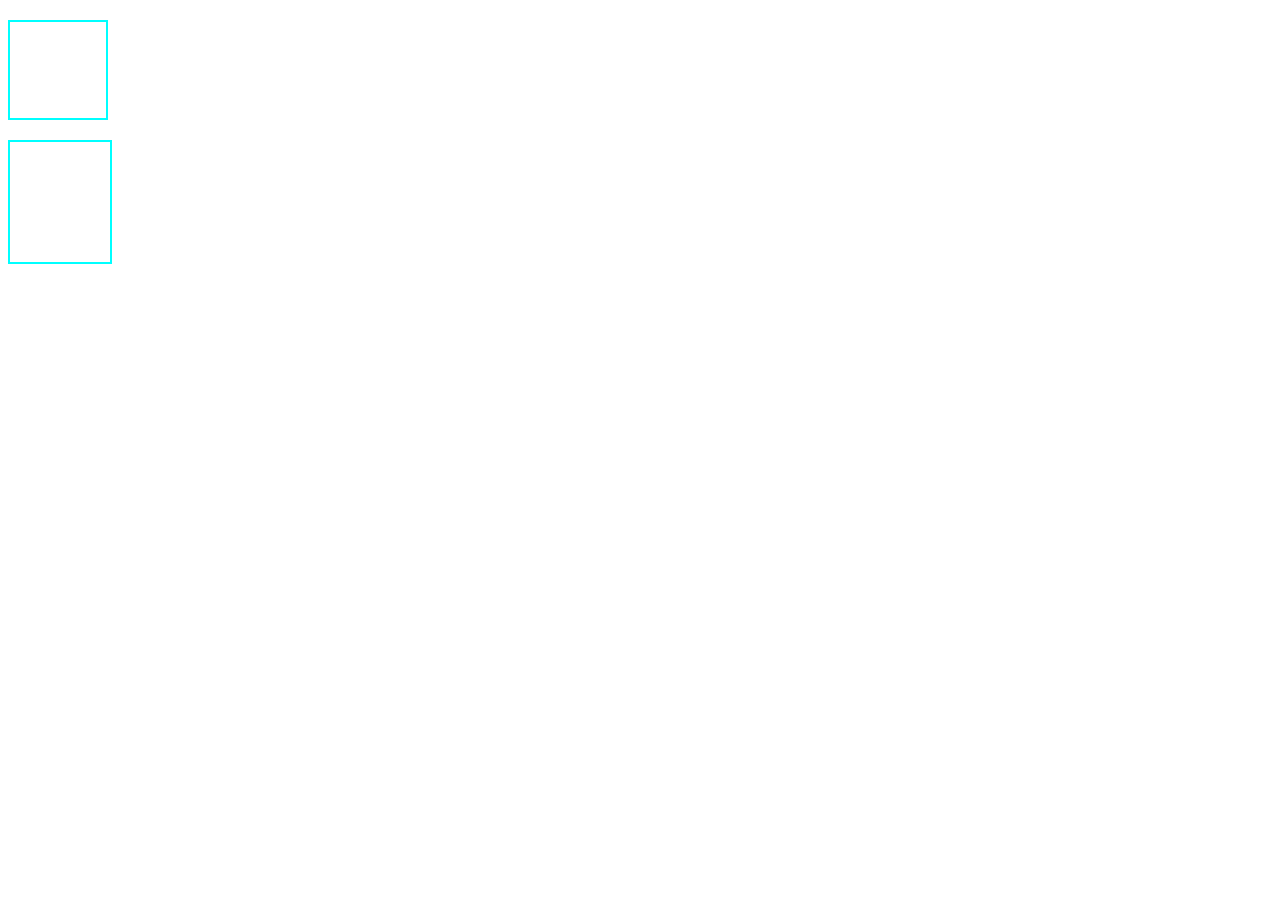
<file: question1/index.html>
<!-- 1. 计算如下 box1，box2 两个盒子模型的宽高，并简要列出计算过程
```css
.box {
  width: 100px;
  height: 100px;
  padding-top: 20px;
  margin-top: 20px;
  border: 2px solid aqua;
}
.box1 {
  box-sizing: border-box;
}
```
```html
<body>
  <div class="box box1"></div>
  <div class="box box2"></div>
</body>
``` -->
<!DOCTYPE html>
<html lang="en">
<head>
    <meta charset="UTF-8">
    <meta name="viewport" content="width=device-width, initial-scale=1.0">
    <meta http-equiv="X-UA-Compatible" content="ie=edge">
    <title>Document</title>
    <style>
    .box {
  width: 100px;
  height: 100px;
  padding-top: 20px;
  margin-top: 20px;
  border: 2px solid aqua;
}
.box1 {
  box-sizing: border-box; 
  /* 通过从已设定的宽度和高度分别减去边框和内边距才能得到内容的宽度和高度。 */
}
    </style>
</head>
<body>
    <div class="box box1"></div>
    <div class="box box2"></div>
</body>
</html>


 <!-- 答案：box1 width=100 height=100
       box2 width=104 height=124 -->
</file>
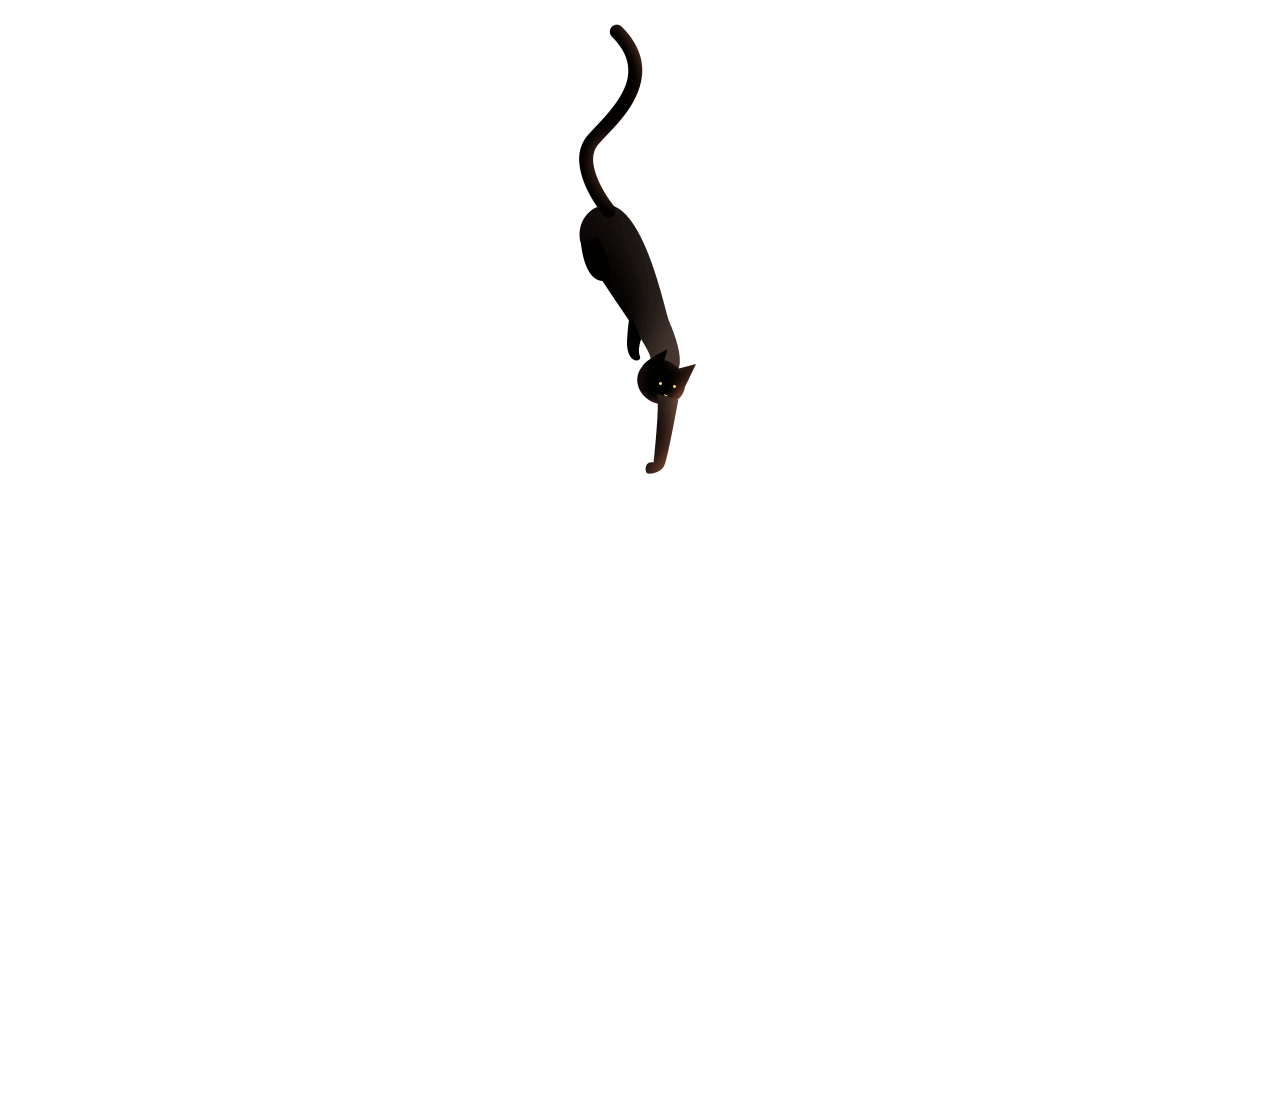
<file: question2/index.html>
<!-- 
2. assert/cat 目录下面，有一只猫的所有元素，请实现如 assert/cat/cat-animation.mp4 的动画.
  要求：

- 猫身体需要在屏幕 `水平垂直居中` 的位置；
- 只需要 `猫爪` 和 `猫尾` 运动即可；
- 用背景图时，图片容器宽高可以取图片宽高，可用markMan量出；
- 实现效果和 assert/cat/cat-animation.mp4 `类似` 即可；
   -->
<!DOCTYPE html>
<html lang="en">

<head>
    <meta charset="UTF-8">
    <meta name="viewport" content="width=device-width, initial-scale=1.0">
    <meta http-equiv="X-UA-Compatible" content="ie=edge">
    <title>Document</title>
    <link rel="stylesheet" href="./index.css">
</head>

<body>
    <div class="content">
        <div class="cat">
            <div class="maoshenti"><div>
            <div class="maozhua"></div>
            <div class="maowei"></div>
            <div class="maoyan1"></div>
            <div class="maoyan2"></div>
            <div class="maozui"></div>


        </div>
    </div>
</body>

</html>
</file>
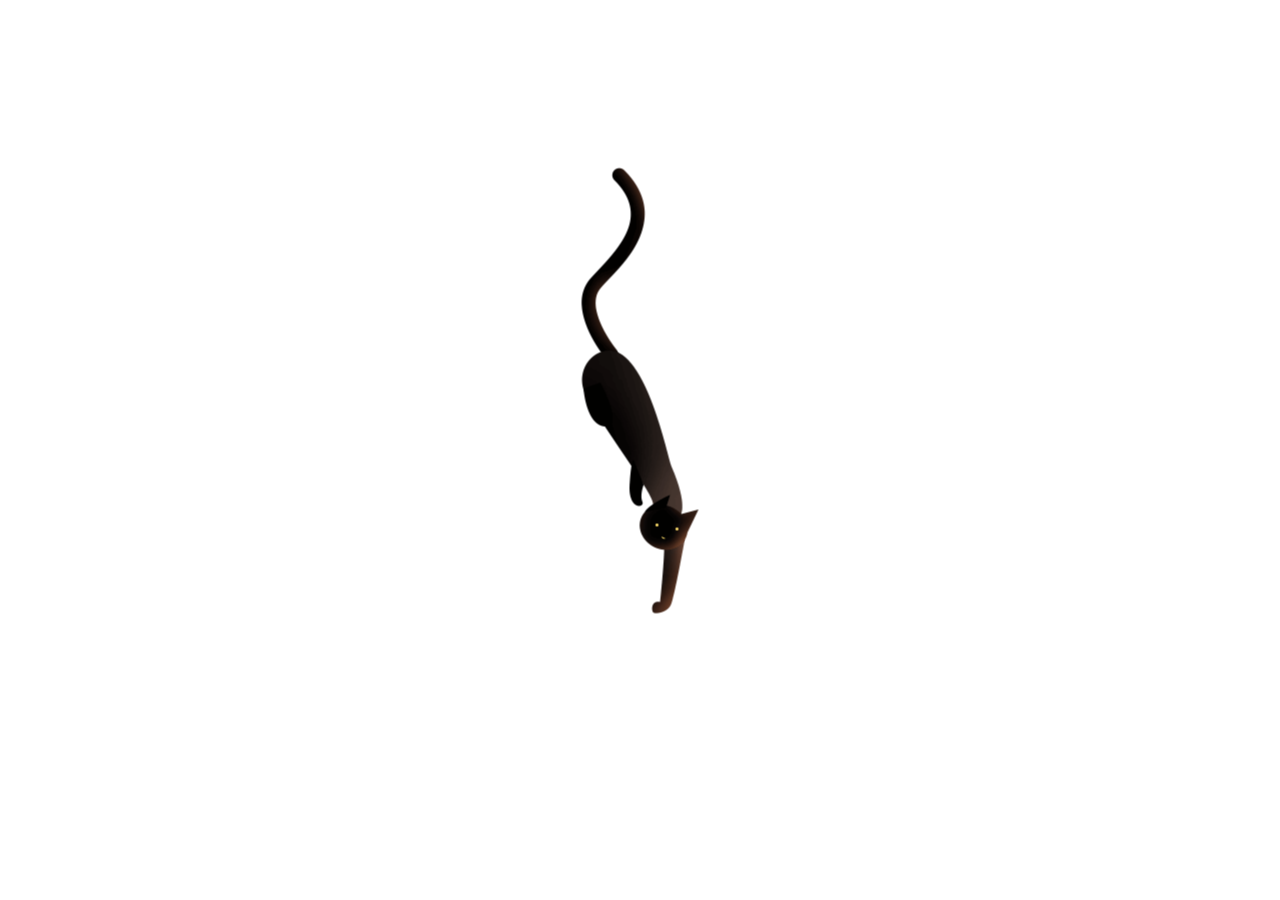
<file: question2/anwser.html>
<!DOCTYPE html>
<html lang="en">
<head>
  <meta charset="UTF-8">
  <meta name="viewport" content="width=device-width, initial-scale=1.0">
  <meta http-equiv="X-UA-Compatible" content="ie=edge">
  <title>Document</title>
  <style>
  * {
  margin: 0;padding: 0;
  }
  .cat {
    width: 117px;
    height: 201px;
    position: absolute;
    left: 50%;
    top: 50%;
    transform: translate3d(-50%, -50%, 0);
  }
  .bg {
    width: 100%;height: 100%;
    position: absolute;
    left: 0;top: 0;
    background: url(./images/maoshenti.png);
    z-index: 2;
  }
  .maoyan {
    width: 3px;
    height: 3px;
    position: absolute;
    z-index: 3;
  }
  .maoyan1 {
    background: url(./images/maoyan1.png);
    right: 40px;
    bottom: 24px;
  }
  .maoyan2 {
    background: url(./images/maoyan2.png);
    right: 20px;
    bottom: 20px;
  }
  .maozui {
    width: 4px;
    height: 3px;
    position: absolute;
    bottom: 11px;
    right: 33px;
    background: url(./images/maozui.png);
    z-index: 3;
  }
  .maowei {
    width: 64px;
    height: 194px;
    background: url(./images/maowei.png);
    position: absolute;
    left: 0;
    top: -182px;
    transform-origin: 40% 96%;
    animation: ani_maowei 3s ease-in-out infinite;
  }
  @keyframes ani_maowei {
    0% {
      transform: rotate(-5deg);
    }
    50% {
      transform: rotate(0);
    }
    100% {
      transform: rotate(-5deg);
    }
  }
  .maozhua {
    width: 34px;
    height: 81px;
    background: url(./images/maozhua.png);
    right: 13px;bottom: -63px;
    position: absolute;
    z-index: 1;
    transform-origin: 60% 4%;
    animation: ani_maozhua 3s ease-in-out infinite;
  }
  @keyframes ani_maozhua {
    0% {
      transform: rotate(0deg);
    }
    50% {
      transform: rotate(-11deg);
    }
    100% {
      transform: rotate(0deg);
    }
  }
  </style>
</head>
<body>
  <div class="cat">
    <div class="bg"></div>
    <div class="maoyan maoyan1"></div>
    <div class="maoyan maoyan2"></div>
    <div class="maozui"></div>
    <div class="maozhua"></div>
    <div class="maowei"></div>
  </div>
</body>
</html>
</file>
<file: question2/index.css>
*{
    margin: 0;
    padding: 0;
}
html,body{
    height: 100%;
    width: 100%;
}
.content{
    width: 100%;
    height: 100%;

}
.cat{
   
    margin-top: 204px;
    margin-right: 123px;
    
}
.maoshenti{
    position: relative;
    width: 117px;
    height: 201px;

    left: 50%;
    top: 50%;
    background: url(./images/maoshenti.png);
}
.maowei{
    width: 64px;
    height: 194px;
    position: absolute;
    background: url(./images/maowei.png);
    margin-top: -180px;
    transform-origin: 53% 90%;
    animation: maowei 3s linear infinite;
}
@keyframes maowei{
    0% {
        transform: rotate(0deg);
      }
      50% {
        transform: rotate(-8deg);
      }
      100% {
        transform: rotate(0deg);
      }
}
.maozhua{
    position: absolute;
    width: 34px;
    height: 81px;
    background: url(./images/maozhua.png);
    margin-top: 189px;
    margin-left: 66px;
    transform-origin: 95% 6%;
    animation: maozhua 3s linear infinite;
}
.maoyan1{
    position: absolute;
    background: url(./images/maoyan1.png);
    margin-top: 181px;
    margin-left: 94px;
    width: 3px;
    height: 3px;
    animation: maoyan .9s  1s linear forwards;
}
.maoyan2{
    position: absolute;
    background: url(./images/maoyan1.png);
    width:3px;
    height:3px;
    margin-top: 178px;
    margin-left: 80px;
    animation: maoyan .9s 1s linear forwards;
}
@keyframes maoyan{
    0%{
        width: 3px;
        height: 3px;
    }
    25%{
        width: 3px;
        height: .5px;
    }
    50%{
        width: 3px;
        height: 3px;
    }
    75%{
        width: 3px;
        height: .5px;
    }
    100%{
        width: 3px;
        height: 3px;
    }
}
.maozui{
    position: absolute;
    background: url(./images/maozui.png);
    width: 4px;
    height: 3px;
    margin-top: 190px;
    left: 85px;
   
    
}
@keyframes maozhua{
    0% {
        transform: rotate(0deg);
      }
      50% {
        transform: rotate(-8deg);
      }
      100% {
        transform: rotate(0deg);
      }
}
</file>
